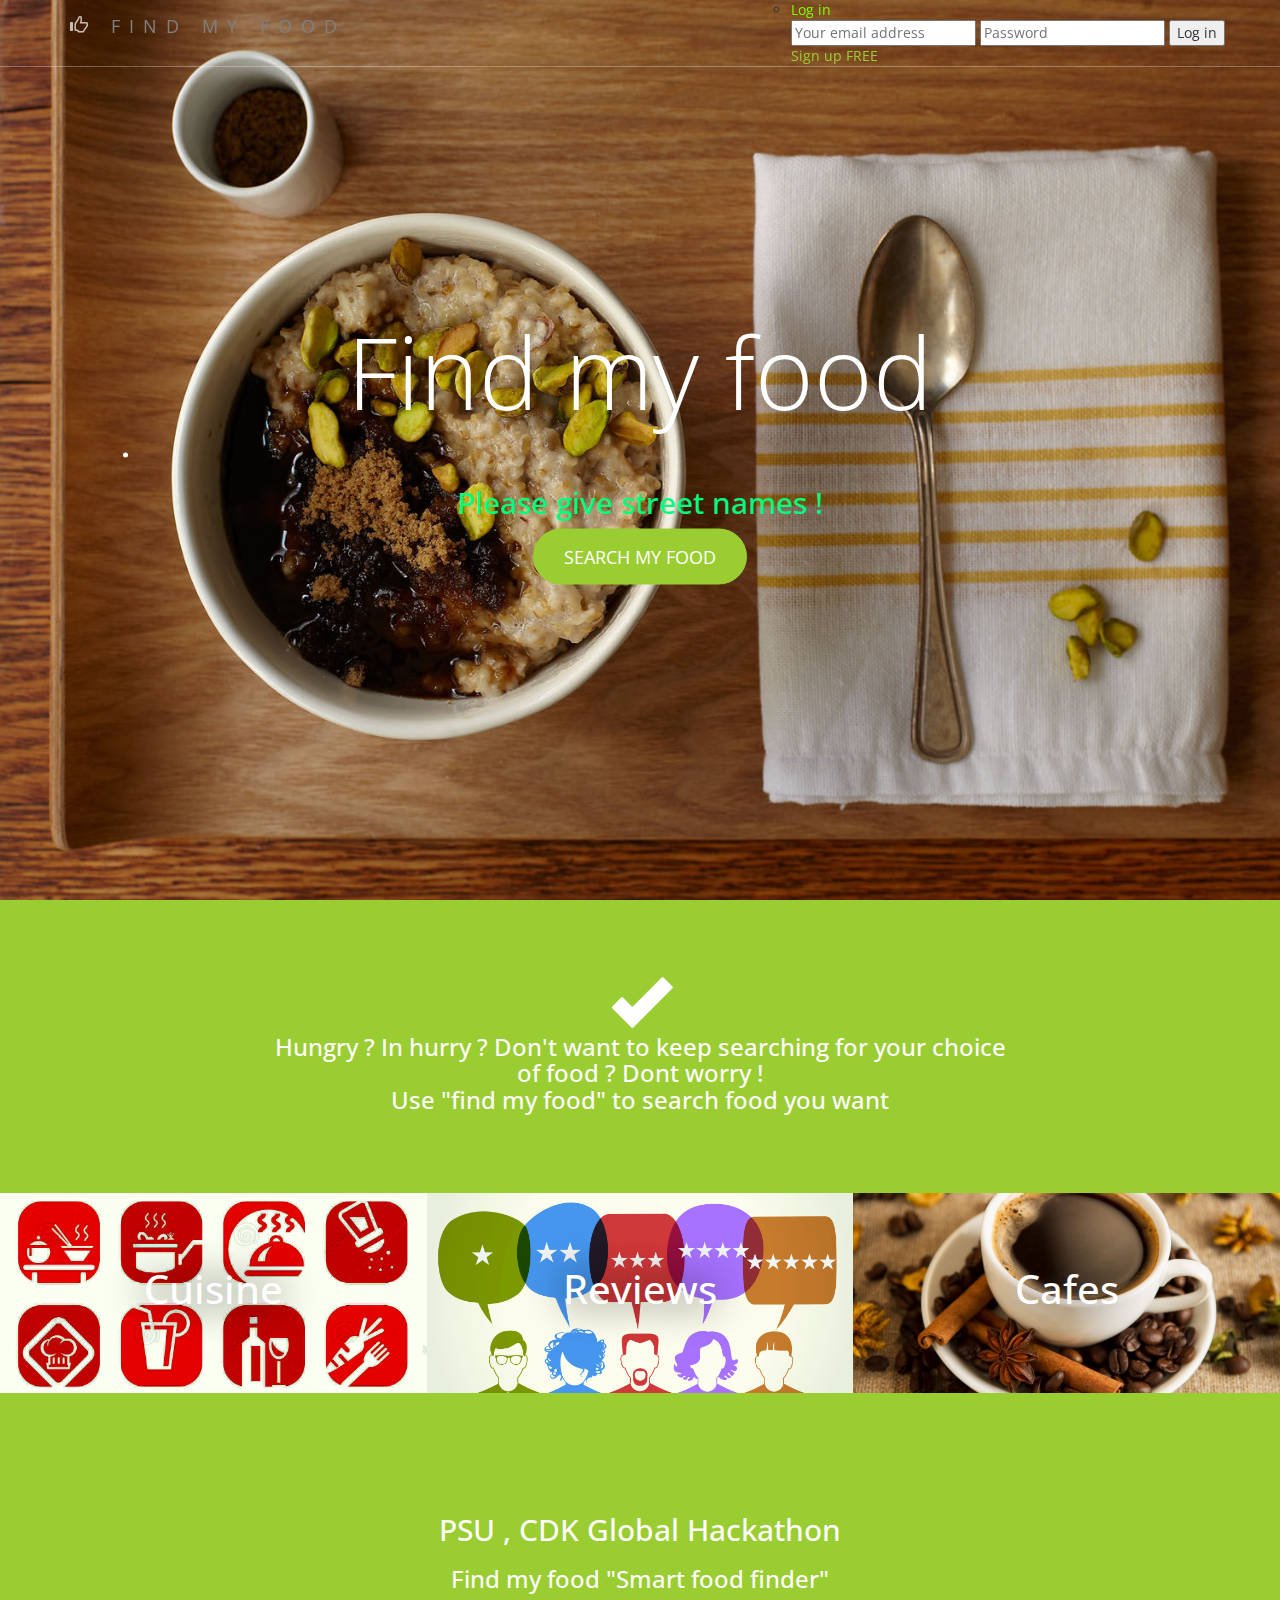
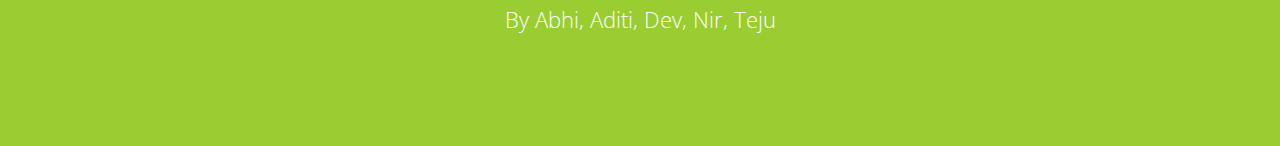
<file: index.html>
<!DOCTYPE html>
<!-- Template by Quackit.com -->
<!-- Images by various sources under the Creative Commons CC0 license and/or the Creative Commons Zero license.
Although you can use them, for a more unique website, replace these images with your own. -->
<html lang="en">

<head>

    <meta charset="utf-8">
    <meta http-equiv="X-UA-Compatible" content="IE=edge">
    <meta name="viewport" content="width=device-width, initial-scale=1">
    <!-- The above 3 meta tags *must* come first in the head; any other head content must come *after* these tags -->

    <title>Business 2</title>

    <!-- Bootstrap Core CSS -->
    <link href="css/bootstrap.min.css" rel="stylesheet">

    <!-- Custom CSS: You can use this stylesheet to override any Bootstrap styles and/or apply your own styles -->
    <link href="css/custom.css" rel="stylesheet">

    <!-- HTML5 Shim and Respond.js IE8 support of HTML5 elements and media queries -->
    <!-- WARNING: Respond.js doesn't work if you view the page via file:// -->
    <!--[if lt IE 9]>
        <script src="https://oss.maxcdn.com/libs/html5shiv/3.7.0/html5shiv.js"></script>
        <script src="https://oss.maxcdn.com/libs/respond.js/1.4.2/respond.min.js"></script>
    <![endif]-->

    <!-- Custom Fonts from Google -->
    <link href='http://fonts.googleapis.com/css?family=Open+Sans:300italic,400italic,600italic,700italic,800italic,400,300,600,700,800' rel='stylesheet' type='text/css'>

</head>

<body>

    <!-- Navigation -->
    <nav id="siteNav" class="navbar navbar-default navbar-fixed-top" role="navigation">
        <div class="container">
            <!-- Logo and responsive toggle -->
            <div class="navbar-header">
                <button type="button" class="navbar-toggle" data-toggle="collapse" data-target="#navbar">
                    <span class="sr-only">Toggle navigation</span>
                    <span class="icon-bar"></span>
                    <span class="icon-bar"></span>
                    <span class="icon-bar"></span>
                </button>
                <a class="navbar-brand" href="#">
                	<span class="glyphicon glyphicon-thumbs-up"></span>
                	<font color="Grey"> FIND MY FOOD </font>
                </a>
            </div>

            <!-- Navbar links -->
            <div class="collapse navbar-collapse" id="navbar">
               <ul class="nav navbar-nav navbar-right">
                 <nav>
                     <ul>
                         <li id="login">
                             <a id="login-trigger" href="#">
                              <font color="LawnGreen ">   Log in </font>
                             </a>
                             <div id="login-content">
                                 <form>
                                     <fieldset id="inputs">
                                         <input id="username" type="email" name="Email" placeholder="Your email address" required>
                                         <input id="password" type="password" name="Password" placeholder="Password" required>

                                         <input type="submit" id="submit" value="Log in">

                                     </fieldset>
                                 </form>
                             </div>

                        </ul>
                        <ul>
                          <id="signup">
                          <a href="JavaScript:newPopup('signup.html');">Sign up FREE</a>
                        </ul>
                 </nav>

        </div><!-- /.container -->
    </nav>

	<!-- Header -->
    <header>
        <div class="header-content">
            <div class="header-content-inner">
                <h1 >Find my food</h1>
                <li> </li> <h2><font color="SpringGreen ">Please give street names ! </font></h2>
                <!-- location input -->
                <form>
                <fieldset id="location">
                  <!--  <input id="location1" type="text" name="    street1" style="background-color:transparent" placeholder="street1"  required>
                    <input id="location2" type="text" name="    street2" style="background-color:transparent" placeholder="street2" required>
                  --> <a class="btn btn-primary btn-lg" href="filter1.html"> search my food </a>
                  <!--  <input class="btn btn-primary btn-lg" type="submit" id="submit" value="my location">
                  -->
                </fieldset>
              </form>



            </div>
        </div>
    </header>

	<!-- Intro Section -->
    <section class="intro">
        <div class="container">
            <div class="row">
                <div class="col-lg-8 col-lg-offset-2">
                	<span class="glyphicon glyphicon-ok" style="font-size: 60px"></span>
                    <h3 class="section-heading">Hungry ? In hurry ? Don't want to keep searching for your choice of food ?
                    Dont worry ! <br> Use "find my food" to search food you want </h3>

            </div>
        </div>
    </section>



	<!-- Content 2
     <section class="content content-2">
        <div class="container">
            <div class="row">
                <div class="col-sm-6">
                	<h2 class="section-header">Superior Quality</h2>
                	<p class="lead text-light">Holisticly predominate extensible testing procedures for reliable supply chains. Dynamically innovate resource-leveling customer service for state of the art customer service.</p>
                	<a href="#" class="btn btn-default btn-lg">Test It</a>
                </div>
                <div class="col-sm-6">
                    <img class="img-responsive img-circle center-block" src="images/iphone.jpg" alt="">
                </div>

            </div>
        </div>
    </section> -->

    <!-- Promos -->
	<div class="container-fluid">
        <div class="row promo">
        	<a href="#">
				<div class="col-md-4 promo-item item-1">
					<h3>
						Cuisine
					</h3>
				</div>
            </a>
            <a href="#">
				<div class="col-md-4 promo-item item-2">
					<h3>
						Reviews
					</h3>
				</div>
            </a>

			<a href="#">
				<div class="col-md-4 promo-item item-3">
					<h3>
						Cafes
					</h3>
				</div>
            </a>
        </div>
    </div><!-- /.container-fluid -->

	<!-- Content 3
     <section class="content content-3">
        <div class="container">
			<h2 class="section-header"><span class="glyphicon glyphicon-pushpin text-primary"></span><br> Sanity Check</h2>
			<p class="lead text-muted">Holisticly predominate extensible testing procedures for reliable supply chains. Dynamically innovate resource-leveling customer service for state of the art customer service.</p>
                    <a href="#" class="btn btn-primary btn-lg">Check Now</a>
            </div>
        </div>
    </section> -->

	<!-- Footer -->
    <footer class="page-footer">

    	<!-- Contact Us -->
        <div class="contact">
        	<div class="container">
				<class="section-heading"> <h2>PSU , CDK Global Hackathon</h2>
				 <h3> Find my food "Smart food finder" </h3>
				<p>By Abhi, Aditi, Dev, Nir, Teju</p>
        	</div>
        </div>



    </footer>

    <!-- jQuery -->
    <script src="js/jquery-1.11.3.min.js"></script>

    <!-- Bootstrap Core JavaScript -->
    <script src="js/bootstrap.min.js"></script>

    <!-- Plugin JavaScript -->
    <script src="js/jquery.easing.min.js"></script>

    <!-- Custom Javascript -->
    <script src="js/custom.js"></script>

    <!-- pop up -->
    <script type="text/javascript">
// Popup window code
function newPopup(url) {
	popupWindow = window.open(
		url,'popUpWindow','height=450,width=700,right=20,top=120,resizable=yes,scrollbars=yes,toolbar=yes,menubar=no,location=no,directories=no,status=yes')
}
</script>


<!-- get location -->
<script>
var x = document.getElementById("demo");

function getLocation() {
    if (navigator.geolocation) {
        navigator.geolocation.getCurrentPosition(showPosition, showError);
    } else {
        x.innerHTML = "Geolocation is not supported by this browser.";
    }
}

function showPosition(position) {
    var latlon = position.coords.latitude + "," + position.coords.longitude;

    var img_url = "http://maps.googleapis.com/maps/api/staticmap?center="
    +latlon+"&zoom=14&size=400x300&sensor=false";
    document.getElementById("mapholder").innerHTML = "<img src='"+img_url+"'>";
}

function showError(error) {
    switch(error.code) {
        case error.PERMISSION_DENIED:
            x.innerHTML = "User denied the request for Geolocation."
            break;
        case error.POSITION_UNAVAILABLE:
            x.innerHTML = "Location information is unavailable."
            break;
        case error.TIMEOUT:
            x.innerHTML = "The request to get user location timed out."
            break;
        case error.UNKNOWN_ERROR:
            x.innerHTML = "An unknown error occurred."
            break;
    }
}
</script>

</body>

</html>
</file>
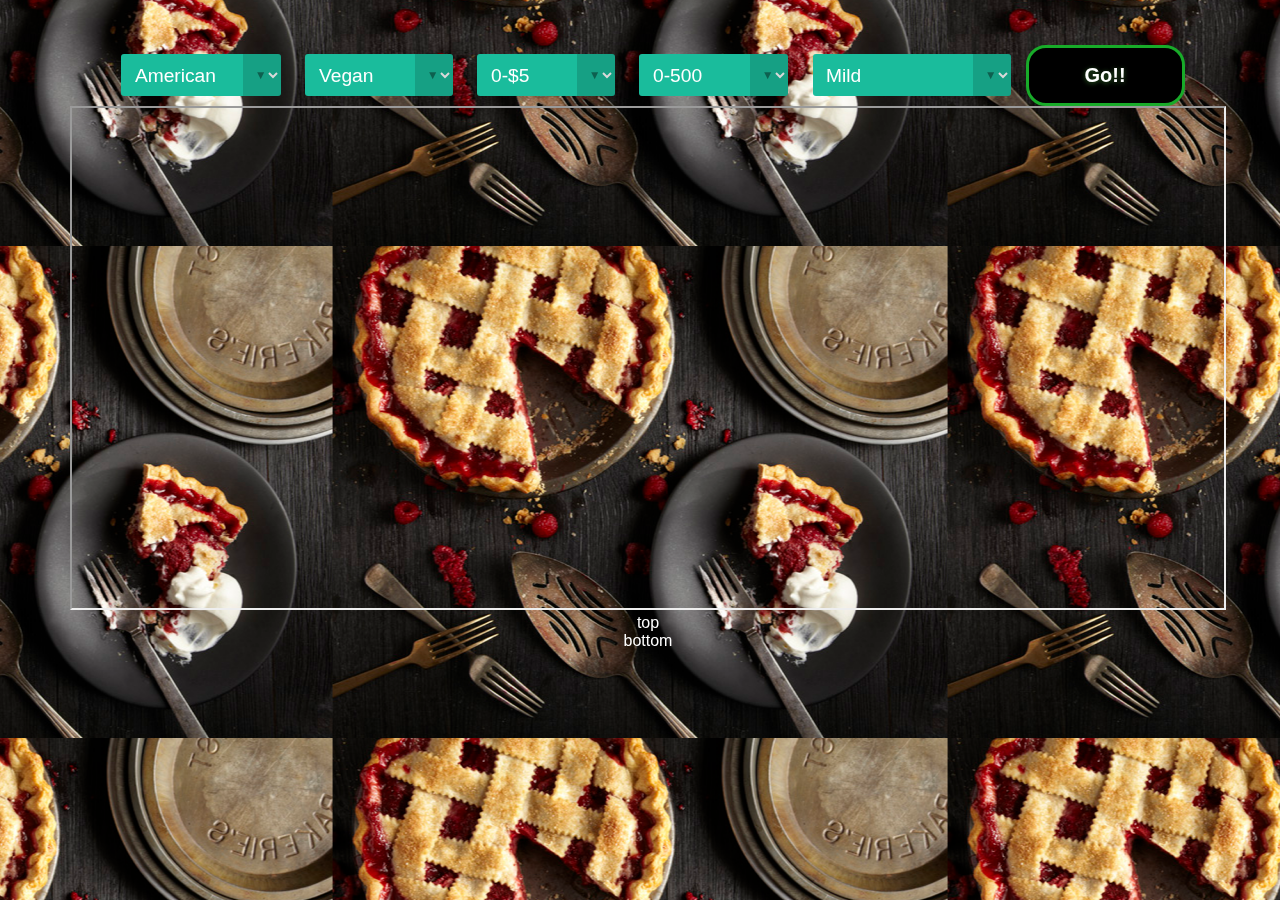
<file: filter1.html>
<!DOCTYPE html>
<html >
  <head>
    <meta charset="UTF-8">
    <title>Custom dropdown</title>




        <link rel="stylesheet" href="css_filter/style.css">




  </head>

  <body>






<br/><br/>

<span  class="custom-dropdown big">
    <select name="cuisine" style="position: top; top: 0px; left: 0px;">
        <option value="3">American
        <option value="2">Mexican
        <option value="1">Thai
    </select>
</span>



<span class="custom-dropdown big">
    <select name="meat">
        <option value="5">Vegan
        <option value="1">Chicken</option>
		<option value="2">Beef</option>
        <option value="3">Pork</option>
        <option value="6">Fish</option>
        <option value="4">Egg</option>
    </select>
</span>

<span class="custom-dropdown big">
    <select name="price">
        <option value="5">0-$5</option>
        <option value="10">$5-$10</option>
        <option value="20">$10+</option>

    </select>
</span>



<span class="custom-dropdown big">
    <select name="calorie">
        <option value="500">0-500</option>
        <option value="700">500-700</option>
        <option value="1000">700+</option>
        </select>
</span>

<span class="custom-dropdown big">
    <select name="spice">
        <option value="1">Mild</option>
        <option value="2">Medium Spicy</option>
        <option value="3">Spicy</option>

    </select>
</span>



<a href='start.html' target="iframe_a" class="myButton"> Go!! </a>

<iframe  width="90%" height="500px"  name="iframe_a"></iframe>
<!--style="visibility:hidden;display:none" -->



  	<div id="container">

<div id="top_div">top</div>
<div id="bottom_div">bottom</div>

</div>



  </body>
</html>
</file>
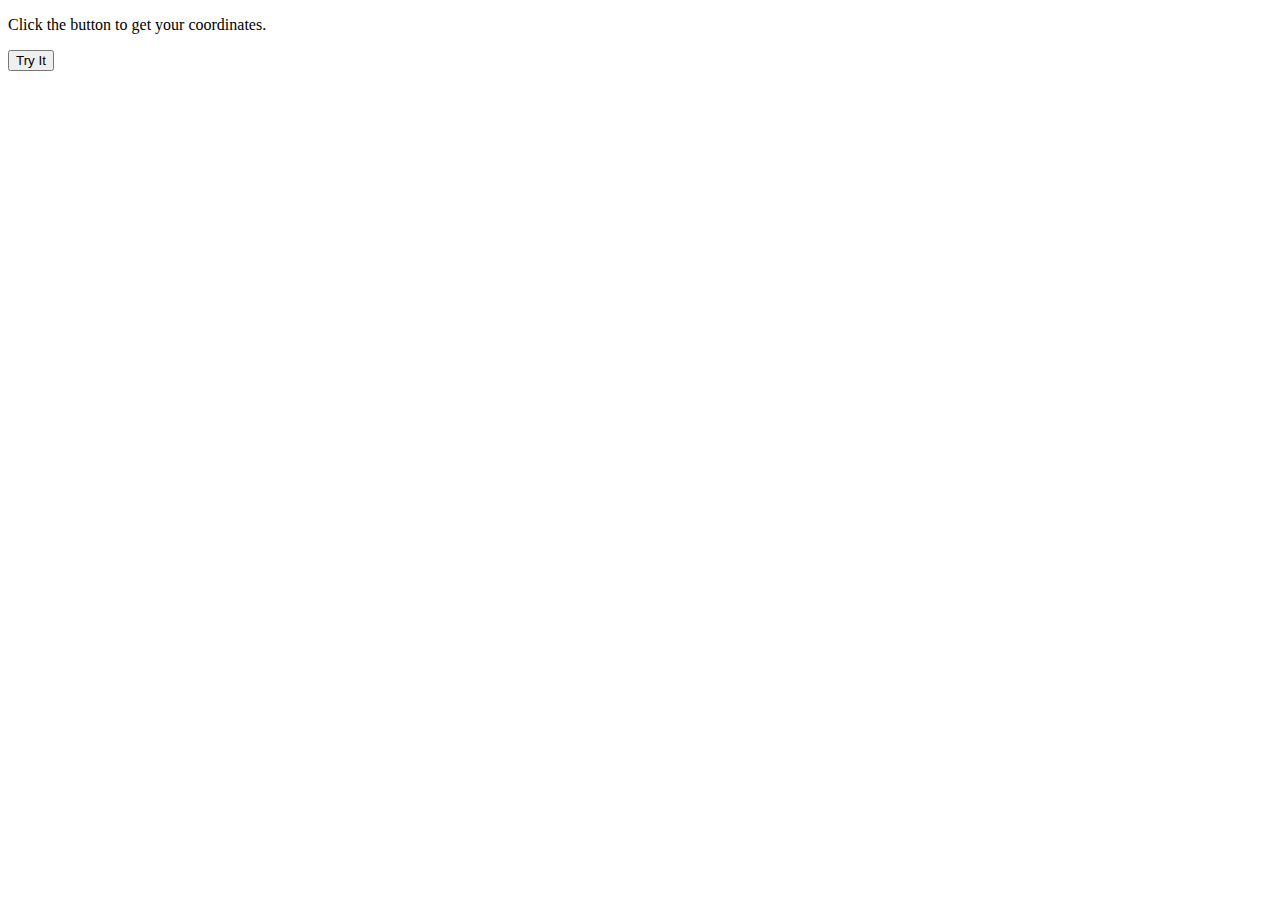
<file: search_result.html>
<!DOCTYPE html>
<html>
<body>

<p>Click the button to get your coordinates.</p>

<button onclick="getLocation()">Try It</button>

<p id="demo"></p>

<script>
var x = document.getElementById("demo");

function getLocation() {
    if (navigator.geolocation) {
        navigator.geolocation.getCurrentPosition(showPosition);
    } else {
        x.innerHTML = "Geolocation is not supported by this browser.";
    }
}

function showPosition(position) {
    x.innerHTML = "Latitude: " + position.coords.latitude +
    "<br>Longitude: " + position.coords.longitude;
}
</script>

</body>
</html>
</file>
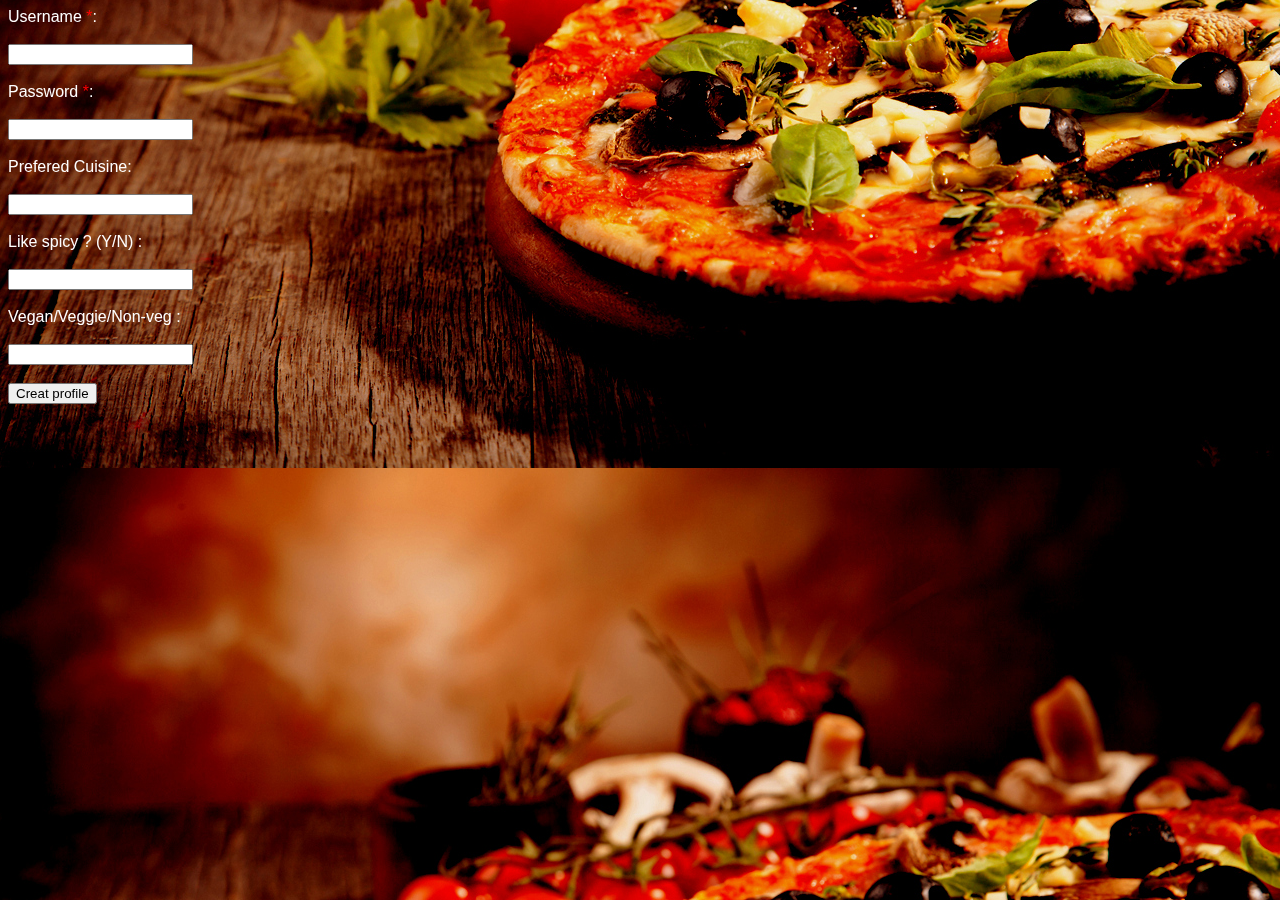
<file: signup.html>
<!DOCTYPE html>
<html>
<head>
	<meta charset="UTF-8">
	<link href="css/custom_signup.css" rel="stylesheet" >

</head>

<body background="Foods.jpg">

	<form tag="Create Logon">
		<div align="left">
			<font color="white">Username <font color="red">*<font color="white">: </font></br></br><input type="username" name="username" align="center"  width="48" height="48"/></font></br></br>

			<font color="white">Password <font color="red">*<font color="white">: </font></br></br> <input type="password" name="pwd" align="center" width="48" height="48" /></font></br></br>

			<font color="white">Prefered Cuisine:</font></br></br> <input type="cuisine" name="cuisine" align="center" width="48" height="48" /></font></br></br>

			<font color="white">Like spicy ? (Y/N) :</font></br></br> <input type="spicy" name="spicy" align="center" width="48" height="48" /></font></br></br>

			<font color="white">Vegan/Veggie/Non-veg :</font></br></br> <input type="Veg" name="veg" align="center" width="48" height="48" /></font></br></br>


		<input type="submit" value="Creat profile" /> </P>
		</div>
	</form>
</file>
<file: css/custom.css>
html,
body {
    width: 100%;
    height: 100%;
    font-family: 'Open Sans','Helvetica Neue',Arial,sans-serif;
}

a {
    color: yellowgreen;
    -webkit-transition: all .35s;
    -moz-transition: all .35s;
    transition: all .35s;
}

a:hover,
a:focus {
    color: forestgreen;
}

p {
    font-size: 16px;
    line-height: 1.5;
}

header {
    position: relative;
    width: 100%;
    min-height: auto;
    text-align: center;
    color: #fff;

    background-position: center;
    background-image: url('../images/header.jpg');
    -webkit-background-size: cover;
    -moz-background-size: cover;
    background-size: cover;
    -o-background-size: cover;
}

header .header-content {

    position: relative;
    width: 100%;
    padding: 100px 15px 70px;
    text-align: center;
}

header .header-content .header-content-inner h1 {
    margin-top: 0;
    margin-bottom: 20px;
    font-size: 50px;
    font-weight: 300;
}

header .header-content .header-content-inner p {
    margin-bottom: 50px;
    font-size: 16px;
    font-weight: 300;
    color: rgba(255,255,255,.7);
}

@media(min-width:768px) {
    header {
        min-height: 100%;
    }

    header .header-content {
        position: absolute;
        top: 50%;
        padding: 0 50px;
        -webkit-transform: translateY(-50%);
        -ms-transform: translateY(-50%);
        transform: translateY(-50%);
    }

    header .header-content .header-content-inner {
        margin-right: auto;
        margin-left: auto;
        max-width: 1000px;
    }

	header .header-content .header-content-inner h1 {
    	font-size: 100px;
		}

    header .header-content .header-content-inner p {
        margin-right: auto;
        margin-left: auto;
        max-width: 80%;
        font-size: 18px;
    }
}

.section-heading {
    margin-top: 0;
    margin-bottom: 10px;
}

.intro {
	color: #fff;
    background-color: yellowgreen;
    padding: 70px 0;
    text-align: center;
}

.content {
    padding: 100px 0;
}

.content-2 {
	color: #fff;
    background-color: #222;
}

.content-3 {
	padding: 20px 0 40px;
	text-align: center;
}

.promo,
.promo h3,
.promo a:link,
.promo a:visited,
.promo a:hover,
.promo a:active {
    color: white;
	text-shadow: 0px 0px 40px black;
    text-decoration: none;
}

.promo-item {
    height: 200px;
    line-height: 180px;
    text-align: center;
}

.promo-item:hover {
    background-size: 110%;
    border: 10px solid rgba(255,255,255,0.3);
    line-height: 160px;
}

.promo-item h3 {
    font-size: 40px;
    display: inline-block;
    vertical-align: middle;
}

.item-1 {
	background: url('../images/writing.jpg');
	}

.item-2 {
	background: url('../images/concert.jpg');
	}

.item-3 {
	background: url('../images/pencil_sharpener.jpg');
	}

.item-1,
.item-2,
.item-3 {
	background-size: cover;
	background-position: 50% 50%;
	}

.page-footer {
	text-align: center;
	}

.page-footer .contact {
	padding: 100px 0;
	background-color: yellowgreen;
	color: #fff;
	}

.page-footer .contact p {
	font-size: 22px;
	font-weight: 300;
	}

.content-3 .glyphicon,
.page-footer .contact .glyphicon {
	font-size: 32px;
	font-weight: 700;
	}

.page-footer .small-print {
	padding: 50px 0 40px;
	font-weight: 300;
	}

.text-light {
    color: rgba(255,255,255,.7);
}

.navbar-default {
    border-color: rgba(34,34,34,.05);
    background-color: #fff;
    -webkit-transition: all .35s;
    -moz-transition: all .35s;
    transition: all .35s;
}

.navbar-default .navbar-header .navbar-brand {
    color: yellowgreen;
}

.navbar-default .navbar-header .navbar-brand:hover,
.navbar-default .navbar-header .navbar-brand:focus {
    color: #eb3812;
}

.navbar-default .nav > li>a,
.navbar-default .nav>li>a:focus {
    color: #222;
}

.navbar-default .nav > li>a:hover,
.navbar-default .nav>li>a:focus:hover {
    color: yellowgreen;
}

.navbar-default .nav > li.active>a,
.navbar-default .nav>li.active>a:focus {
    color: yellowgreen!important;
    background-color: transparent;
}

.navbar-default .nav > li.active>a:hover,
.navbar-default .nav>li.active>a:focus:hover {
    background-color: transparent;
}

@media(min-width:768px) {
    .navbar-default {
        border-color: rgba(255,255,255,.3);
        background-color: transparent;
    }

    .navbar-default .navbar-header .navbar-brand {
        color: rgba(255,255,255,.7);
        letter-spacing: 0.5em;
    }

    .navbar-default .navbar-header .navbar-brand:hover,
    .navbar-default .navbar-header .navbar-brand:focus {
        color: #fff;
    }

    .navbar-default .nav > li>a,
    .navbar-default .nav>li>a:focus {
        color: rgba(255,255,255,.7);
    }

    .navbar-default .nav > li>a:hover,
    .navbar-default .nav>li>a:focus:hover {
        color: #fff;
    }

    .navbar-default.affix {
        border-color: #fff;
        background-color: #fff;
        box-shadow: 0px 7px 20px 0px rgba(0,0,0,0.1);
    }

    .navbar-default.affix .navbar-header .navbar-brand {
        letter-spacing: 0;
        color: yellowgreen;
    }

    .navbar-default.affix .navbar-header .navbar-brand:hover,
    .navbar-default.affix .navbar-header .navbar-brand:focus {
        color: #eb3812;
    }

    .navbar-default.affix .nav > li>a,
    .navbar-default.affix .nav>li>a:focus {
        color: #222;
    }

    .navbar-default.affix .nav > li>a:hover,
    .navbar-default.affix .nav>li>a:focus:hover {
        color: yellowgreen;
    }
}

.btn-default {
    border-color: #fff;
    color: #222;
    background-color: #fff;
    -webkit-transition: all .35s;
    -moz-transition: all .35s;
    transition: all .35s;
}

.btn-default:hover,
.btn-default:focus,
.btn-default.focus,
.btn-default:active,
.btn-default.active,
.open > .dropdown-toggle.btn-default {
    border-color: #eee;
    color: #222;
    background-color: #eee;
}

.btn-default:active,
.btn-default.active,
.open > .dropdown-toggle.btn-default {
    background-image: none;
}

.btn-default.disabled,
.btn-default[disabled],
fieldset[disabled] .btn-default,
.btn-default.disabled:hover,
.btn-default[disabled]:hover,
fieldset[disabled] .btn-default:hover,
.btn-default.disabled:focus,
.btn-default[disabled]:focus,
fieldset[disabled] .btn-default:focus,
.btn-default.disabled.focus,
.btn-default[disabled].focus,
fieldset[disabled] .btn-default.focus,
.btn-default.disabled:active,
.btn-default[disabled]:active,
fieldset[disabled] .btn-default:active,
.btn-default.disabled.active,
.btn-default[disabled].active,
fieldset[disabled] .btn-default.active {
    border-color: #fff;
    background-color: #fff;
}

.btn-default .badge {
    color: #fff;
    background-color: #222;
}

.btn-primary {
    border-color: yellowgreen;
    color: #fff;
    background-color: yellowgreen;
    -webkit-transition: all .35s;
    -moz-transition: all .35s;
    transition: all .35s;
}

.btn-primary:hover,
.btn-primary:focus,
.btn-primary.focus,
.btn-primary:active,
.btn-primary.active,
.open > .dropdown-toggle.btn-primary {
    border-color: limegreen;
    color: #fff;
    background-color: limegreen;
}

.btn-primary:active,
.btn-primary.active,
.open > .dropdown-toggle.btn-primary {
    background-image: none;
}

.btn-primary.disabled,
.btn-primary[disabled],
fieldset[disabled] .btn-primary,
.btn-primary.disabled:hover,
.btn-primary[disabled]:hover,
fieldset[disabled] .btn-primary:hover,
.btn-primary.disabled:focus,
.btn-primary[disabled]:focus,
fieldset[disabled] .btn-primary:focus,
.btn-primary.disabled.focus,
.btn-primary[disabled].focus,
fieldset[disabled] .btn-primary.focus,
.btn-primary.disabled:active,
.btn-primary[disabled]:active,
fieldset[disabled] .btn-primary:active,
.btn-primary.disabled.active,
.btn-primary[disabled].active,
fieldset[disabled] .btn-primary.active {
    border-color: yellowgreen;
    background-color: yellowgreen;
}

.btn-primary .badge {
    color: yellowgreen;
    background-color: #fff;
}


.btn {
    border-radius: 300px;
    text-transform: uppercase;
}

.btn-lg {
    padding: 15px 30px;
}

::-moz-selection {
    text-shadow: none;
    color: #fff;
    background: #222;
}

::selection {
    text-shadow: none;
    color: #fff;
    background: #222;
}

img::selection {
    color: #fff;
    background: 0 0;
}

img::-moz-selection {
    color: #fff;
    background: 0 0;
}

.text-primary {
    color: yellowgreen;
}

.bg-primary {
    background-color: yellowgreen;
}
</file>
<file: css_filter/style.css>
/* CodePen demo */
body {
  background: #2a2a2b;
  background-position: center;
  background-image: url('../images/Brentwood-Interior-Dining-2.jpg');
  width: 100%;
                height: 100%;
                position: fixed;
                left: 0px;
                top: 0px;
                z-index: -99999;
                -webkit-user-select: none;
                -khtml-user-select: none;
                -moz-user-select: none;
                -o-user-select: none;
                user-select: none;




  color: #fff;
  text-align: center;
  font-family: Arial, Helvetica;

}

.big {
  font-size: 1.2em;
}

.small {
  font-size: .7em;
}

.square {
  width: .7em;
  height: .7em;
  margin: .5em;
  display: inline-block;
}

/* Custom dropdown */
.custom-dropdown {
  position: relative;
  display: inline-block;
  vertical-align: right;
  margin: 10px; /* demo only */
}

.custom-dropdown select {
  background-color: #1abc9c;
  color: #fff;
  font-size: inherit;
  padding: .5em;
  padding-right: 2.5em;
  border: 0;
  margin: 0;
  border-radius: 3px;
  text-indent: 0.01px;
  text-overflow: '';
  -webkit-appearance: button; /* hide default arrow in chrome OSX */
}

.myButton {
	background-color:#000000;
	-moz-border-radius:20px;
	-webkit-border-radius:20px;
	border-radius:20px;
	border:3px solid #18ab29;
	display:inline-block;
	cursor:pointer;
	color:#ffffff;
	font-family:Arial;
	font-size:20px;
	font-weight:bold;
	padding:16px 56px;
	text-decoration:none;
	text-shadow:0px 1px 5px #2f6627;
}
.myButton:hover {
	background-color:#6cd633;
}
.myButton:active {
	position:relative;
	top:1px;
}

.button {
  width:200px;
  height:200px;
  border-radius:200px;
  font-size:25px;
  color:#000000;
  line-height:70px;
  text-align:center;
  background:#33FF00 ;
  border-style: solid;
}

.custom-dropdown::before,
.custom-dropdown::after {
  content: "";
  position: absolute;
  pointer-events: none;
}

.custom-dropdown::after { /*  Custom dropdown arrow */
  content: "\25BC";
  height: 1em;
  font-size: .625em;
  line-height: 1;
  right: 1.2em;
  top: 50%;
  margin-top: -.5em;
}

.custom-dropdown::before { /*  Custom dropdown arrow cover */
  width: 2em;
  right: 0;
  top: 0;
  bottom: 0;
  border-radius: 0 3px 3px 0;
}

.custom-dropdown select[disabled] {
  color: rgba(0,0,0,.3);
}

.custom-dropdown select[disabled]::after {
  color: rgba(0,0,0,.1);
}

.custom-dropdown::before {
  background-color: rgba(0,0,0,.15);
}

.custom-dropdown::after {
  color: rgba(0,0,0,.4);
}


.container {
min-height:100%;
}

.top_div {
height:50px;
width:100px;

border: 3px solid #8AC007;
}

.bottom_div {
height:50%;
width:100%;

}

.fit {
  max-width: 100%;
  max-height: 100%;
}
.center {
  display: block;
  margin: auto;
}
</file>
<file: css/custom_signup.css>
body {
  background: #2a2a2b;
  background-position: center;
  background-image: url('../images/Foods.jpg');
  width: 100%;
                height: 100%;
                position: fixed;
                left: 0px;
                top: 0px;
                z-index: -99999;
                -webkit-user-select: none;
                -khtml-user-select: none;
                -moz-user-select: none;
                -o-user-select: none;
                user-select: none;




  color: #fff;
  text-align: center;
  font-family: Arial, Helvetica;

}
</file>
